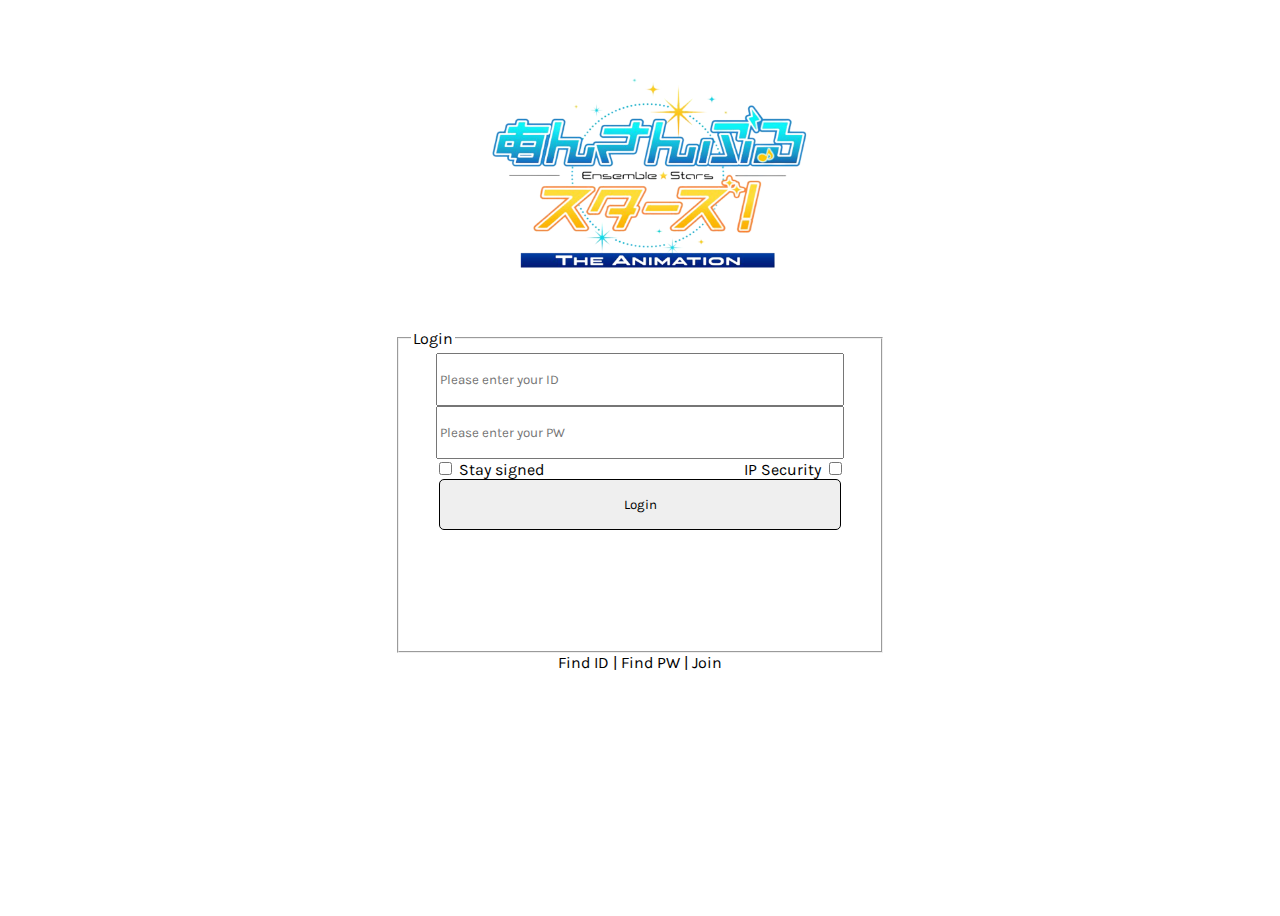
<file: index.html>
<!DOCTYPE html>
<html lang="ko">
  <head>
    <meta charset="UTF-8" />
    <meta http-equiv="X-UA-Compatible" content="IE=edge" />
    <meta name="viewport" content="width=device-width, initial-scale=1.0" />
    <link rel="stylesheet" href="style.css" />
    <link rel="preconnect" href="https://fonts.googleapis.com" />
    <link rel="preconnect" href="https://fonts.gstatic.com" crossorigin />
    <link
      href="https://fonts.googleapis.com/css2?family=Karla:wght@500&display=swap"
      rel="stylesheet"
    />
    <title>Ensamble Stars!! | Login</title>
  </head>
  <body>
    <section id="login__container">
      <h1 id="login__title">
        <a
          href="https://ensemble-stars.fandom.com/wiki/The_English_Ensemble_Stars_Wiki"
        >
          <img src="img/ensamble title.png" alt="앙상블스타즈" />
        </a>
      </h1>
      <!-- contant -->
      <div class="login">
        <form action="#" method="post">
          <fieldset class="login__box">
            <legend>Login</legend>
            <div>
              <label for="user-id"></label>
              <input
                type="text"
                class="login__user-id"
                id="user-id"
                placeholder="Please enter your ID"
                required
              />
            </div>
            <div>
              <label for="user-pw"></label>
              <input
                type="password"
                class="login__user-pw"
                id="user-pw"
                placeholder="Please enter your PW"
                required
              />
            </div>
            <div class="login__nav">
              <div>
                <input type="checkbox" id="stay-siged" />
                <label for="stay-siged">Stay signed</label>
              </div>
              <div>
                <label for="ip-check">IP Security</label>
                <input type="checkbox" id="ip-check" />
              </div>
            </div>
            <button class="login__btn" type="submit">Login</button>
          </fieldset>
        </form>
        <article id="find-user">
          <span>Find ID</span> | <span> Find PW</span> | <span>Join</span>
        </article>
      </div>
    </section>
    <!-- //contant -->
  </body>
</html>
</file>
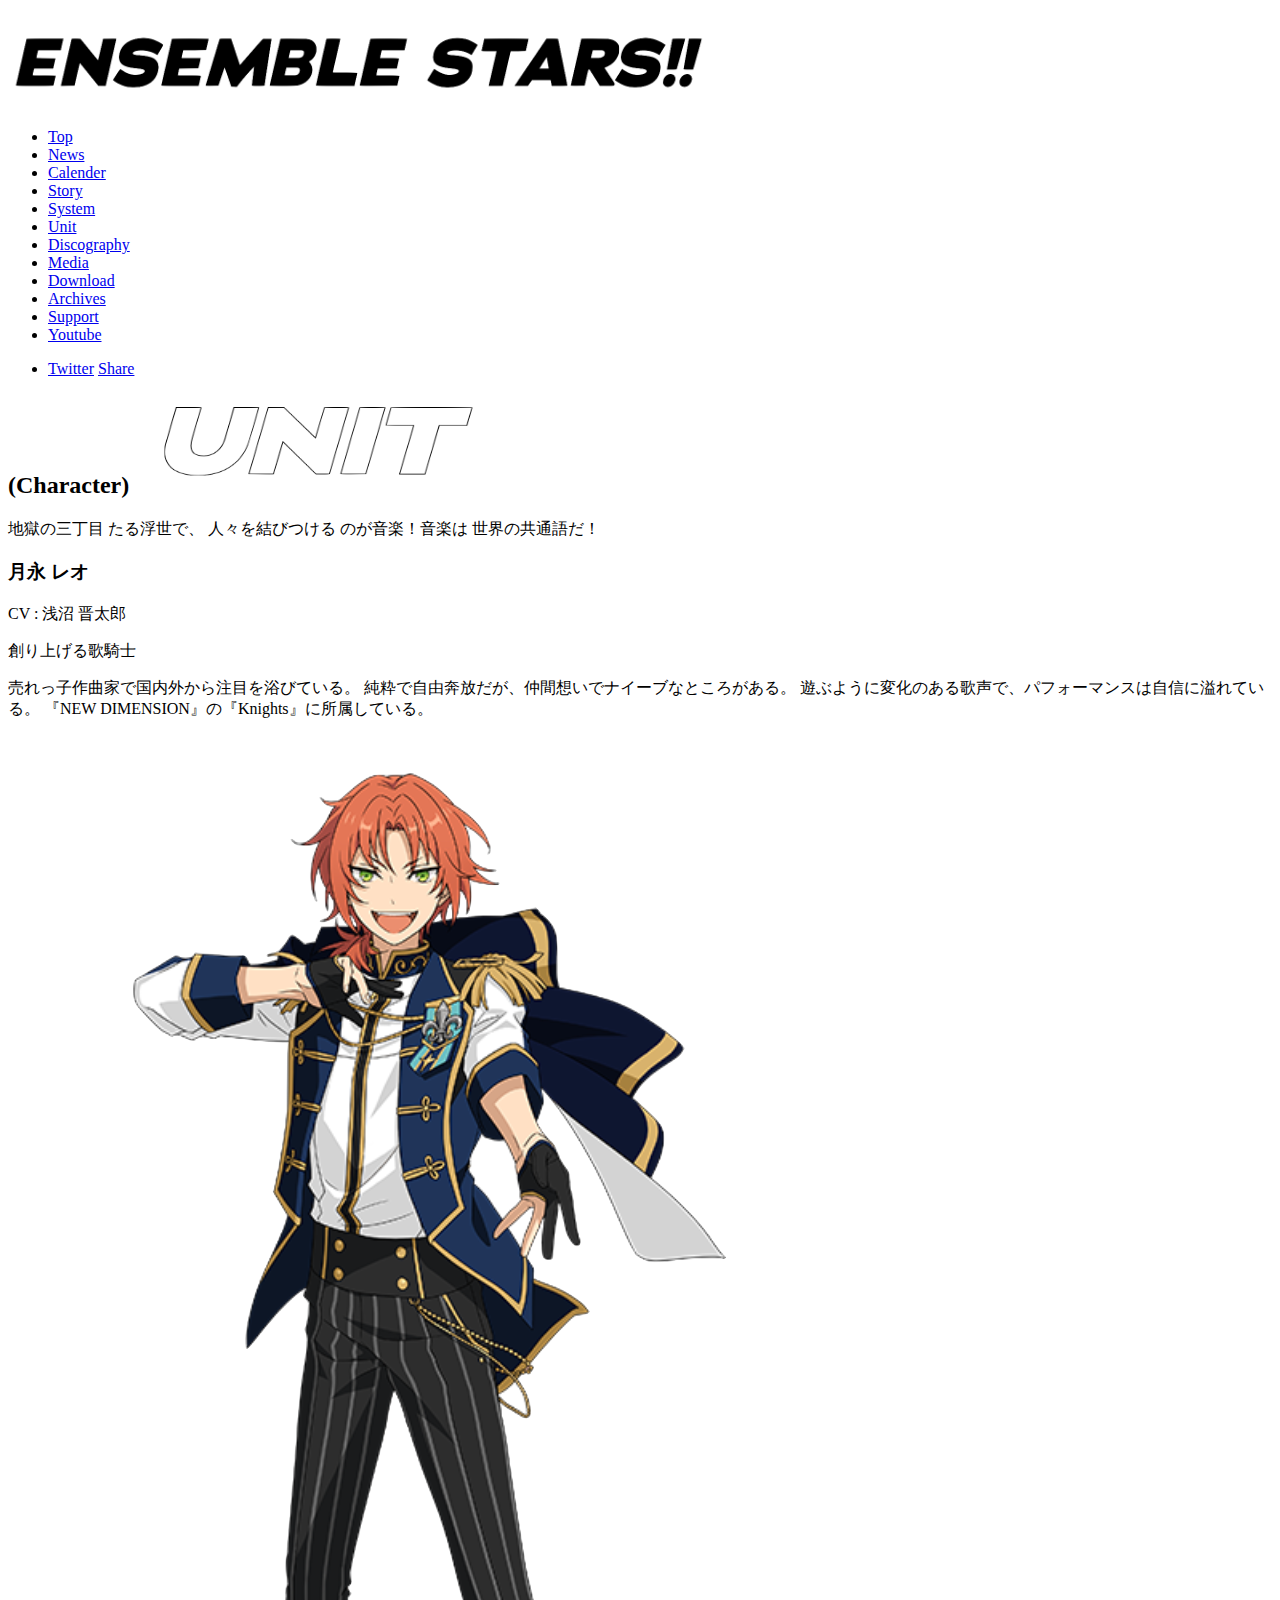
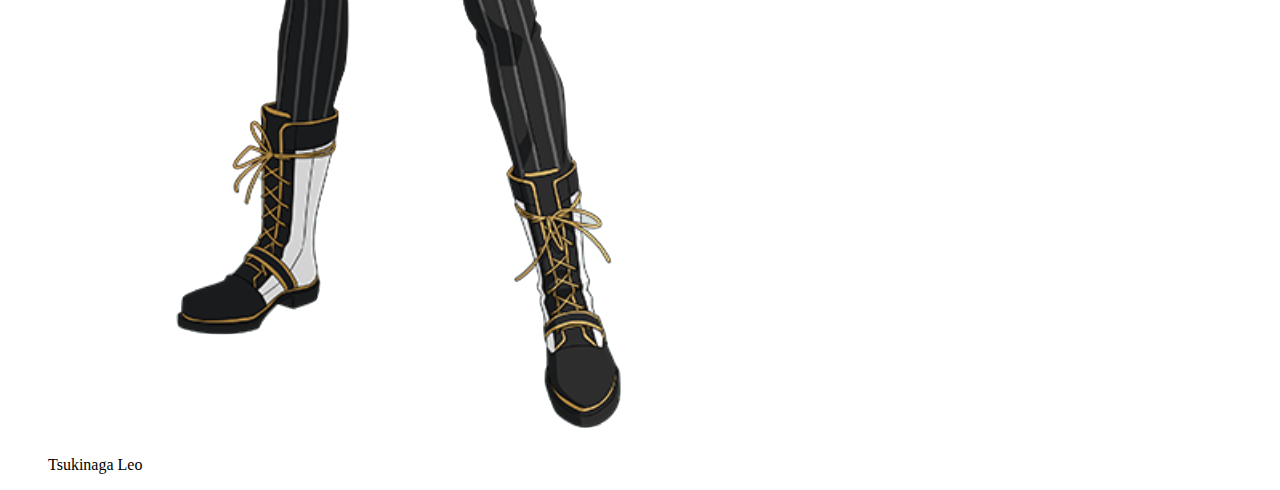
<file: leo.html>
<!DOCTYPE html>
<html lang="en">
  <head>
    <meta charset="UTF-8" />
    <meta name="viewport" content="width=device-width, initial-scale=1.0" />
    <link rel="stylesheet" href="leo.css" />
    <title>月永 レオ | CHARACTER</title>
  </head>
  <body>
    <header>
      <h1 class="header__logo">
        <a href="/">
          <img src="./img/logo.png" alt="Ensamble Stars!! title image" />
        </a>
      </h1>
      <nav>
        <ul>
          <li><a href="#">Top</a></li>
          <li><a href="#">News</a></li>
          <li><a href="#">Calender</a></li>
          <li><a href="#">Story</a></li>
          <li><a href="#">System</a></li>
          <li><a href="#">Unit</a></li>
          <li><a href="#">Discography</a></li>
          <li><a href="#">Media</a></li>
          <li><a href="#">Download</a></li>
          <li><a href="#">Archives</a></li>
          <li>
            <a href="#">Support<span></span></a>
          </li>
          <li>
            <a href="#">Youtube<span></span></a>
          </li>
        </ul>
      </nav>
    </header>
    <aside>
      <ul>
        <li>
          <a href="#">Twitter</a>
          <a href="#">Share</a>
        </li>
      </ul>
    </aside>
    <main>
      <section class="main__title">
        <h2 class="main__title__container">
          <span>(Character)</span>
          <img src="./img/unit_logo.png" alt="Ensamble stats Unit imaget" />
        </h2>
      </section>
      <section class="chara__info">
        <div class="chara__info__line">
          <span>地獄の三丁目</span>
          <span>たる浮世で、</span>
          <span>人々を結びつける</span>
          <span>のが音楽！音楽は</span>
          <span>世界の共通語だ！</span>
        </div>
        <div class="chara__info__title">
          <h3 class="chara__info__name">
            <span>月永</span>
            <span>レオ</span>
          </h3>
          <span class="chara__info__cv">CV : 浅沼 晋太郎</span>
        </div>
        <div class="chara__info__desc">
          <p>創り上げる歌騎士</p>
          <p>
            売れっ子作曲家で国内外から注目を浴びている。
            純粋で自由奔放だが、仲間想いでナイーブなところがある。
            遊ぶように変化のある歌声で、パフォーマンスは自信に溢れている。 『NEW
            DIMENSION』の『Knights』に所属している。
          </p>
        </div>
      </section>
      <section class="main__charaImage">
        <figure>
          <!-- 이 부분 접근성 관련해서 다시 작성하기 -->
          <img src="./img/leo.png" alt="" />
          <figcaption>Tsukinaga Leo</figcaption>
        </figure>
      </section>
    </main>
  </body>
</html>
</file>
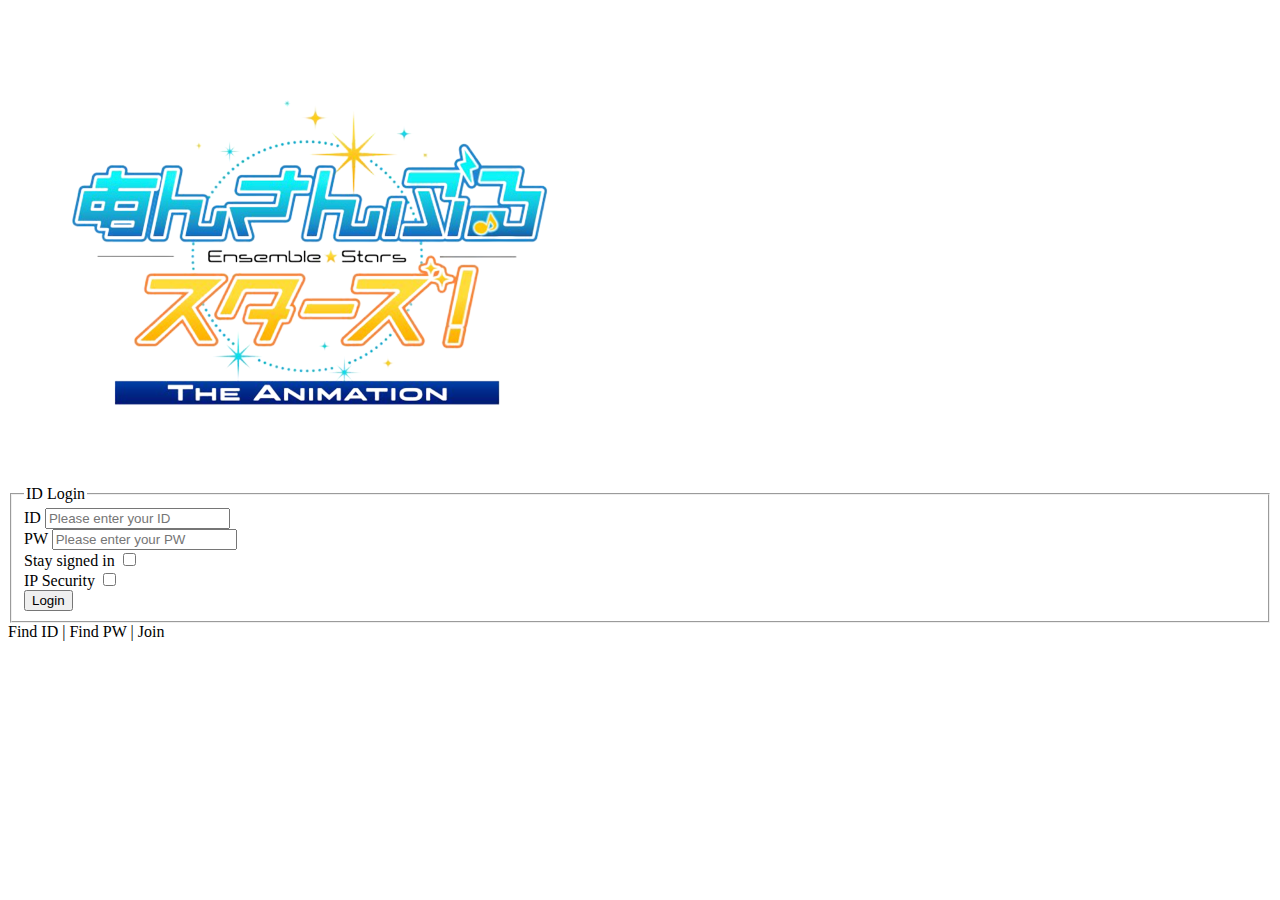
<file: login.html>
<!DOCTYPE html>
<html lang="ko">
  <head>
    <meta charset="UTF-8" />
    <meta http-equiv="X-UA-Compatible" content="IE=edge" />
    <meta name="viewport" content="width=device-width, initial-scale=1.0" />
    <title>Ensamble Stars!! | Login</title>
  </head>
  <body>
    <section id="login__container">
      <h1 id="login__title">
        <a
          href="https://ensemble-stars.fandom.com/wiki/The_English_Ensemble_Stars_Wiki"
        >
          <img src="img/ensamble title.png" alt="앙상블스타즈" />
        </a>
      </h1>
      <!-- contant -->
      <form action="#" method="post">
        <fieldset class="login__box">
          <legend>ID Login</legend>
          <div>
            <label for="user-id">ID</label>
            <input
              type="text"
              class="login__user-id"
              id="user-id"
              placeholder="Please enter your ID"
              required
            />
          </div>
          <div>
            <label for="user-pw">PW</label>
            <input
              type="password"
              class="login__user-pw"
              id="user-pw"
              placeholder="Please enter your PW"
              required
            />
          </div>
          <div>
            <label for="stay-siged">Stay signed in</label>
            <input type="checkbox" id="stay-siged" />
          </div>
          <div>
            <label for="ip-check">IP Security</label>
            <input type="checkbox" id="ip-check" />
          </div>
          <button class="login__btn" type="submit">Login</button>
        </fieldset>
      </form>
      <div>
        <span>Find ID</span> | <span> Find PW</span> | <span>Join</span>
      </div>
    </section>
    <!-- //contant -->
  </body>
</html>
</file>
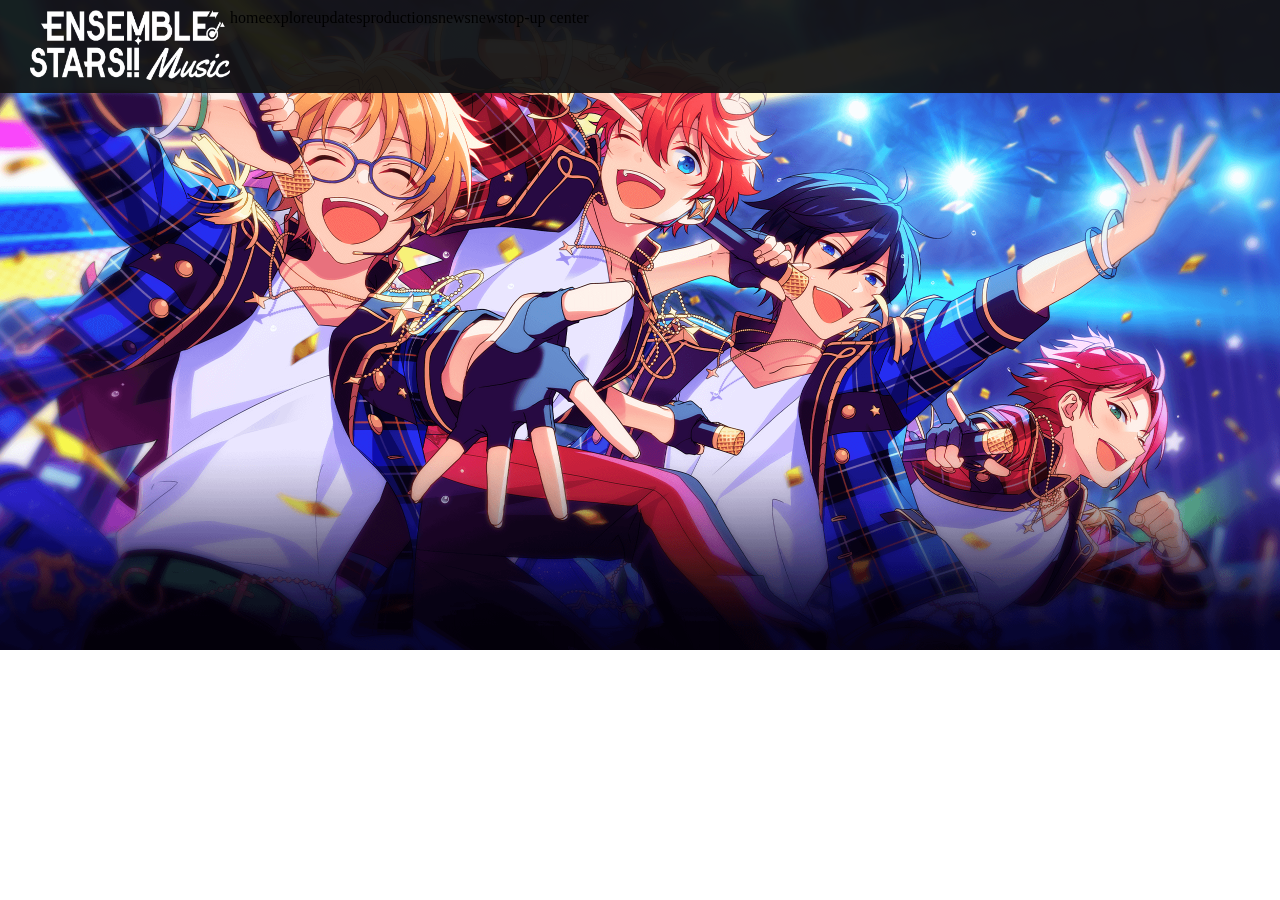
<file: main.html>
<!DOCTYPE html>
<html lang="en">
  <head>
    <meta charset="UTF-8" />
    <meta name="viewport" content="width=device-width, initial-scale=1.0" />
    <link rel="stylesheet" href="css/style.css" />
    <link rel="shortcut icon" href="img/favicon.ico" type="image/x-icon" />
    <title>ENSEMBLE STARS | Main</title>
  </head>
  <body>
    <header class="header">
      <h1 class="header__logo">
        <a href="main.html">
          <img src="img/logo.c3a0192.png" alt="ENSEMBLE STARS!!" />
        </a>
      </h1>
      <nav class="nav">
        <ul class="nav__list">
          <li class="nav__item">
            <a href="main.html">home</a>
          </li>
          <li>
            <a href="#">explore</a>
          </li>
          <li>
            <a href="#">updates</a>
          </li>
          <li>
            <a href="#">productions</a>
          </li>
          <li>
            <a href="#">news</a>
          </li>
          <li>
            <a href="#">news</a>
          </li>
          <li>
            <a href="#">top-up center</a>
          </li>
        </ul>
      </nav>
    </header>
    <main>
      <div></div>
    </main>
    <nav></nav>
  </body>
</html>
</file>
<file: style.css>
* {
  font-family: "Karla", sans-serif;
}

body {
  height: 100vh;
}

#login__container {
  display: flex;
  flex-direction: column;
  justify-content: center;
  align-items: center;
}

#login__title img {
  width: 380px;
  height: 270px;
}

.login__box {
  width: 458px;
  height: 305px;
  display: flex;
  flex-direction: column;
  align-items: center;
}

.login_box div:first-child {
  margin-top: 75px;
}

.login__nav {
  display: flex;
}

.login__nav div:first-child {
  margin-right: 100px;
}

.login__nav div:last-child {
  margin-left: 100px;
}

.login__user-id,
.login__user-pw {
  width: 400px;
  height: 47px;
}

.login__btn {
  height: 51px;
  width: 402px;
  border-radius: 5px;
  border: 1px solid black;
}

#find-user {
  text-align: center;
}
</file>
<file: leo.css>
.header__logo img {
  width: 718px;
  height: auto;
}

.main__title img {
  width: 350px;
  height: 95px;
}
</file>
<file: css/style.css>
@import url(base/reset.css);
@import url(base/webkit.css);
@import url(screen/main.css);
@import url(components/nav.css);
</file>
